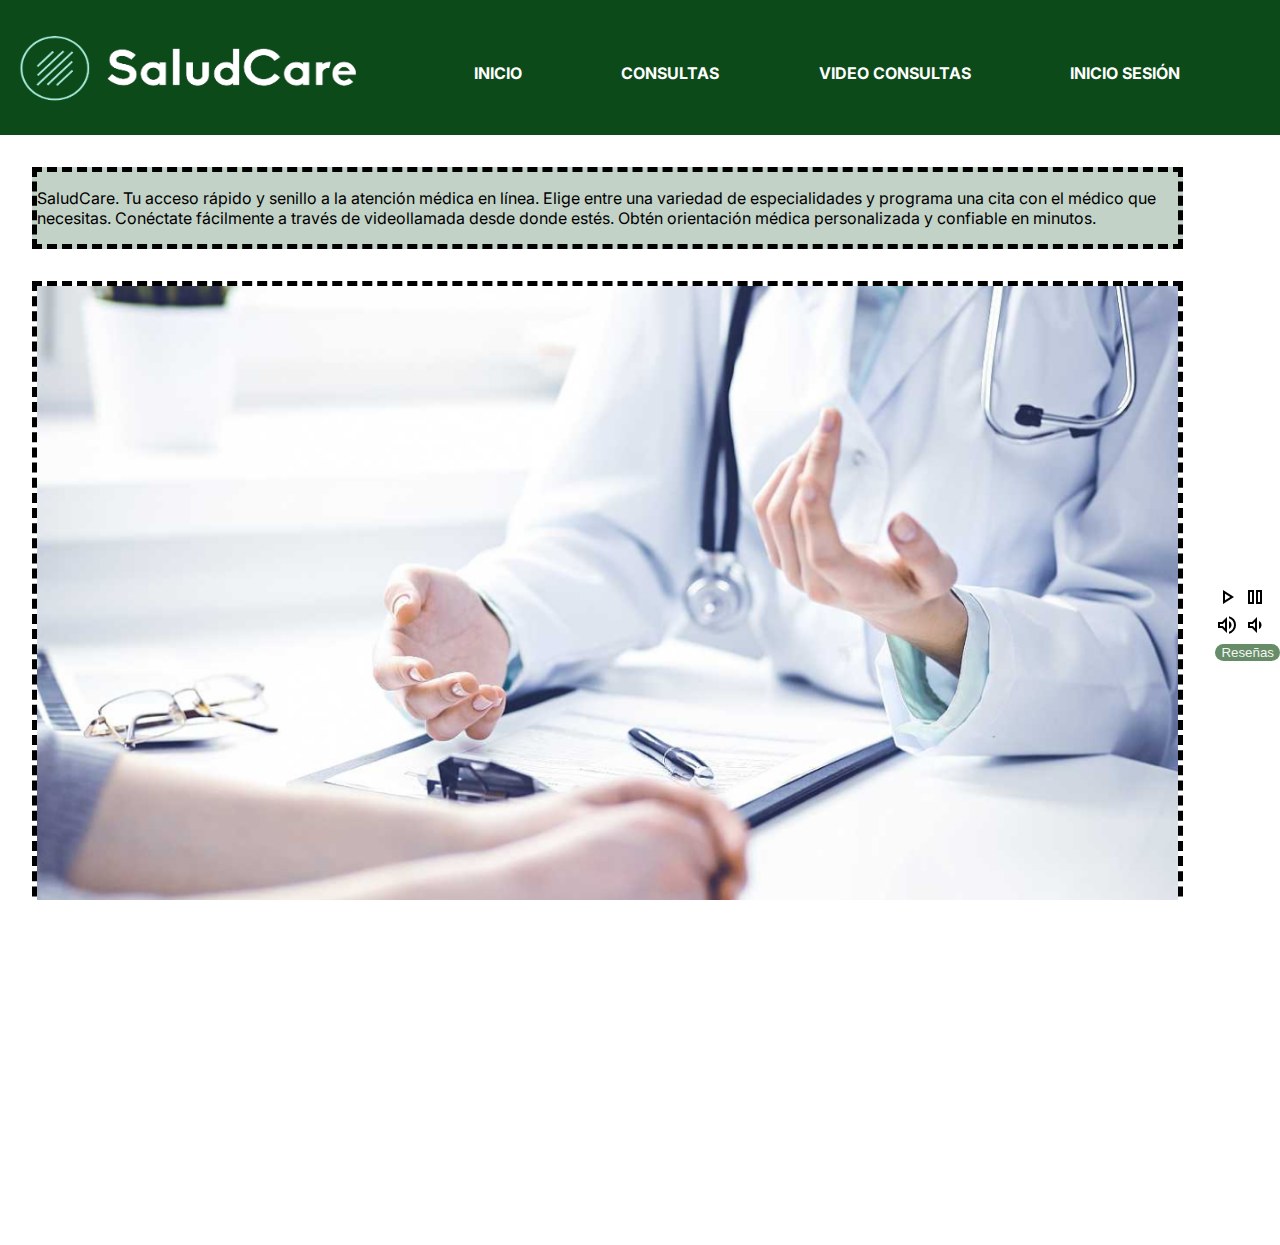
<file: index.html>
<!DOCTYPE html>
<html lang="es">

<head>
  <meta charset="UTF-8" />
  <meta name="viewport" content="width=device-width, initial-scale=1.0" />
  <title>SaludCare</title>
  <link rel="StyleSheet" href="scss/css/saludcare.css" type="text/css" />
  <link href="https://cdn.jsdelivr.net/npm/bootstrap@5.0.0/dist/css/bootstrap.min.css" rel="stylesheet"
    integrity="sha384-wEmeIV1mKuiNpC+IOBjI7aAzPcEZeedi5yW5f2yOq55WWLwNGmvvx4Um1vskeMj0" crossorigin="anonymous" />
  <link rel="website icon" type="png" href="img/logoSinLetras.png" />
</head>

<body>
  <div class="contenedor">
    <header class="cabecera">
      <a href="Index.html">
        <div class="logo">
          <img src="./img/logoTipoSaludCare.png" alt="Logo" />
        </div>
      </a>
      <div class="textoCabecera">
        <div class="inicio">
          <b><a href="Index.html">INICIO</a></b>
        </div>
        <div class="consultas">
          <b><a href="consultas.html">CONSULTAS</a></b>
        </div>
        <div class="videoconsulta">
          <b><a href="videoconsultas.html">VIDEO CONSULTAS</a></b>
        </div>
        <div class="sesion">
          <b><a href="login.html">INICIO SESIÓN</a></b>
        </div>
      </div>
    </header>

    <div class="contenido d-flex flex-column justify-content-center">
      <div class="container-fluid d-flex align-items-center responsive">
        <div class="container-sm d-flex align-items-center borde background">
          <div class="text-center m-3">
            <p>
              SaludCare. Tu acceso rápido y senillo a la atención médica en línea.
              Elige entre una variedad de especialidades y programa una cita con el médico que necesitas.
              Conéctate fácilmente a través de videollamada desde donde estés.
              Obtén orientación médica personalizada y confiable en minutos.
            </p>
          </div>
        </div>
        <div class="contenidoDcha borde">
          <img src="./img/imagenInicio.png" alt="Imagen Inicio" width="100%" />
        </div>
      </div>
      <div class="container-fluid d-flex justify-content-around m-3">
        <div class="reproductor d-flex-inline align-items-center">
          <audio id="player">
            <source src="mp3/AudioSaludCare.mp3" type="audio/mpeg" />
          </audio>
          <img src="img/play.svg" onClick="document.getElementById('player').
                    play() " />
          <img src="img/pause.svg" onClick="document.getElementById('player').
                    pause() " />
          <img src="img/volumeup.svg" onClick="document.getElementById('player').
                    volume+=O.l" />
          <img src="img/volumedown.svg" onClick="document.getElementById('player').
                    volume-=O.l" />
        </div>
        <div class="reseñas d-flex-inline align-items-center">
          <a href="reseñas.html"><button class="btn1">Reseñas</button></a>
        </div>
      </div>
    </div>

    <footer class="pie">
      <div class="container-fluid d-flex justify-content-around">
        <a href="politicas.html"><b>POLÍTICAS</b></a>
        <a href="accesibilidad.html"><b>ACCESIBILIDAD</b></a>
        <a href="protecciondatos.html"><b>PROTECCIÓN DE DATOS</b></a>
      </div>
    </footer>
  </div>
</body>

</html>
</file>
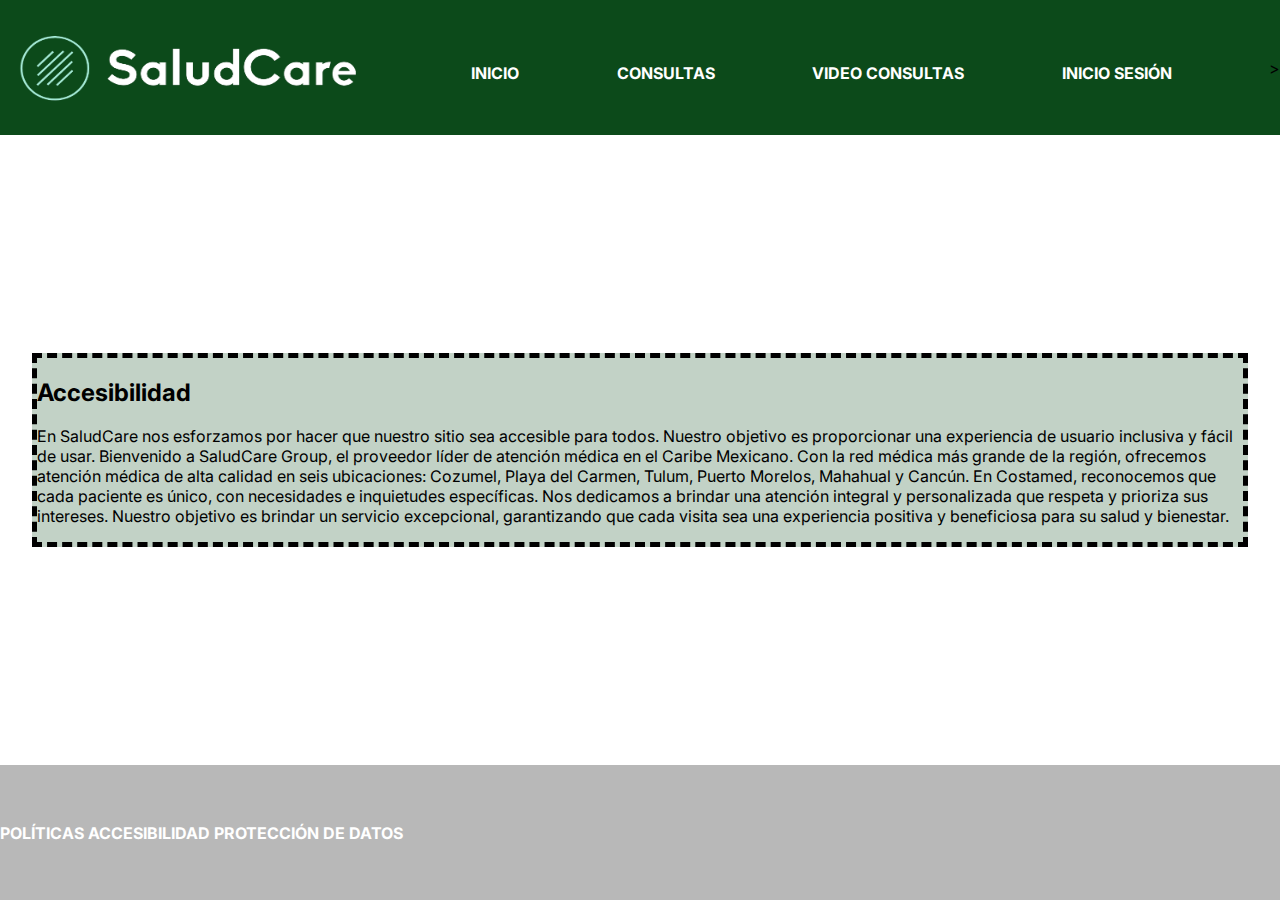
<file: accesibilidad.html>
<!DOCTYPE html>
<html lang="es">
<head>
  <meta charset="UTF-8" />
  <meta name="viewport" content="width=device-width, initial-scale=1.0" />
  <title>Accesibilidad en SaludCare</title>
  <link rel="StyleSheet" href="scss/css/saludcare.css" type="text/css" />
  <link href="https://cdn.jsdelivr.net/npm/bootstrap@5.0.0/dist/css/bootstrap.min.css" rel="stylesheet"
    integrity="sha384-wEmeIV1mKuiNpC+IOBjI7aAzPcEZeedi5yW5f2yOq55WWLwNGmvvx4Um1vskeMj0" crossorigin="anonymous" />
</head>

<body>
  <div class="contenedor">
    <header class="cabecera">
        <a href="index.html">
            <div class="logo">
              <img src="./img/logoTipoSaludCare.png" alt="Logo" />
            </div>
          </a>
          <div class="textoCabecera">
            <div class="inicio">
              <b><a href="Index.html">INICIO</a></b>
            </div>
            <div class="consultas">
              <b><a href="consultas.html">CONSULTAS</a></b>
            </div>
            <div class="videoconsulta">
              <b><a href="videoconsultas.html">VIDEO CONSULTAS</a></b>
            </div>
            <div class="sesion">
              <b><a href="login.html">INICIO SESIÓN</a></b>
            </div>
          </div>>
    </header>

    <div class="contenido d-flex flex-column justify-content-center">
      <div class="container-sm d-flex align-items-center borde background">
        <div class="text-center m-3">
          <h2>Accesibilidad</h2>
          <p>
            En SaludCare nos esforzamos por hacer que nuestro sitio sea accesible para todos. Nuestro objetivo es proporcionar una experiencia de usuario inclusiva y fácil de usar.
            Bienvenido a SaludCare Group, el proveedor líder de atención médica en el Caribe Mexicano. Con la red médica más grande de la región, ofrecemos atención médica de alta calidad en seis ubicaciones: Cozumel, Playa del Carmen, Tulum, Puerto Morelos, Mahahual y Cancún. En Costamed, reconocemos que cada paciente es único, con necesidades e inquietudes específicas. Nos dedicamos a brindar una atención integral y personalizada que respeta y prioriza sus intereses. Nuestro objetivo es brindar un servicio excepcional, garantizando que cada visita sea una experiencia positiva y beneficiosa para su salud y bienestar.
          </p>
          <!-- Agrega más contenido sobre la accesibilidad -->
        </div>
      </div>
    </div>

    <footer class="pie">
        <div class="container-fluid d-flex justify-content-around">
            <a href="politicas.html"><b>POLÍTICAS</b></a>
            <a href="accesibilidad.html"><b>ACCESIBILIDAD</b></a>
            <a href="protecciondatos.html"><b>PROTECCIÓN DE DATOS</b></a>
          </div>
        </footer>
  </div>
</body>
</html>
</file>
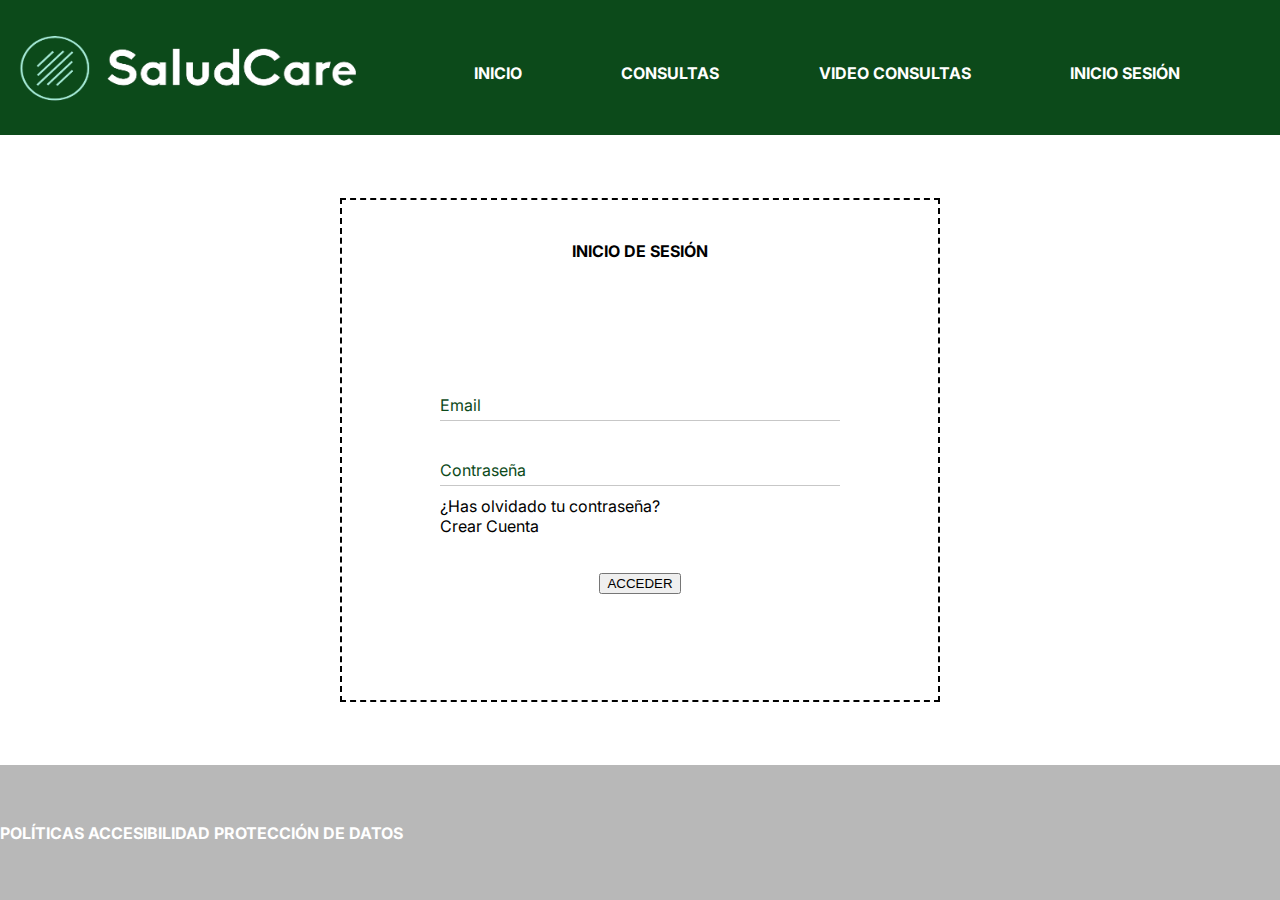
<file: login.html>
<!DOCTYPE html>
<html lang="es">

<head>
    <meta charset="UTF-8">
    <meta name="viewport" content="width=device-width, initial-scale=1.0">
    <title>SaludCare</title>
    <link rel="StyleSheet" href="scss/css/saludcare.css" type="text/css">
    <link href="https://cdn.jsdelivr.net/npm/bootstrap@5.0.0/dist/css/bootstrap.min.css" rel="stylesheet"
        integrity="sha384-wEmeIV1mKuiNpC+IOBjI7aAzPcEZeedi5yW5f2yOq55WWLwNGmvvx4Um1vskeMj0" crossorigin="anonymous">
    <link rel="website icon" type="png" href="img/logoSinLetras.png">
</head>

<body>
    <div class="contenedor">
        <header class="cabecera">
            <a href="Index.html">
                <div class="logo"><img src="./img/logoTipoSaludCare.png" alt="Logo"></div>
            </a>
            <div class="textoCabecera">
                <div class="inicio"><b><a href="Index.html">INICIO</a></b></div>
                <div class="consultas"><b><a href="consultas.html">CONSULTAS</a></b></div>
                <div class="videoconsulta"><b><a href="videoconsultas.html">VIDEO CONSULTAS</a></b></div>
                <div class="sesion"><b><a href="login.html">INICIO SESIÓN</a></b></div>
            </div>

        </header>

        <div class="contenido" style="height: 70%;">
            <div class="contenedorInicio">
                <h4>INICIO DE SESIÓN</h4>
                <form class="formulario">
                    <div class="login">
                        <div class="form">
                            <input type="text" required>
                            <label class="lbl"><span class="text">Email</span></label>
                        </div>
                        <div class="form">
                            <input type="password" required>
                            <label class="lbl"><span class="text">Contraseña</span></label>
                        </div>
                        <div class="form">
                            <div>
                                <a href="" style="text-decoration: none; color: black;">¿Has olvidado tu contraseña?</a>
                            </div>
                            <div>
                                <a href="registro.html" style="text-decoration: none; color: black;">Crear Cuenta</a>
                            </div>
                        </div>
                        <div class="acceso">
                            <button type="button"><a href="Index.html"
                                    style="text-decoration: none; color: black;">ACCEDER</a></button>
                        </div>
                    </div>
                </form>
            </div>
        </div>

        <footer class="pie">
            <div class="container-fluid d-flex justify-content-around">
                <a href="politicas.html"><b>POLÍTICAS</b></a>
                <a href="accesibilidad.html"><b>ACCESIBILIDAD</b></a>
                <a href="protecciondatos.html"><b>PROTECCIÓN DE DATOS</b></a>
              </div>
        </footer>
    </div>
</body>

</html>
</file>
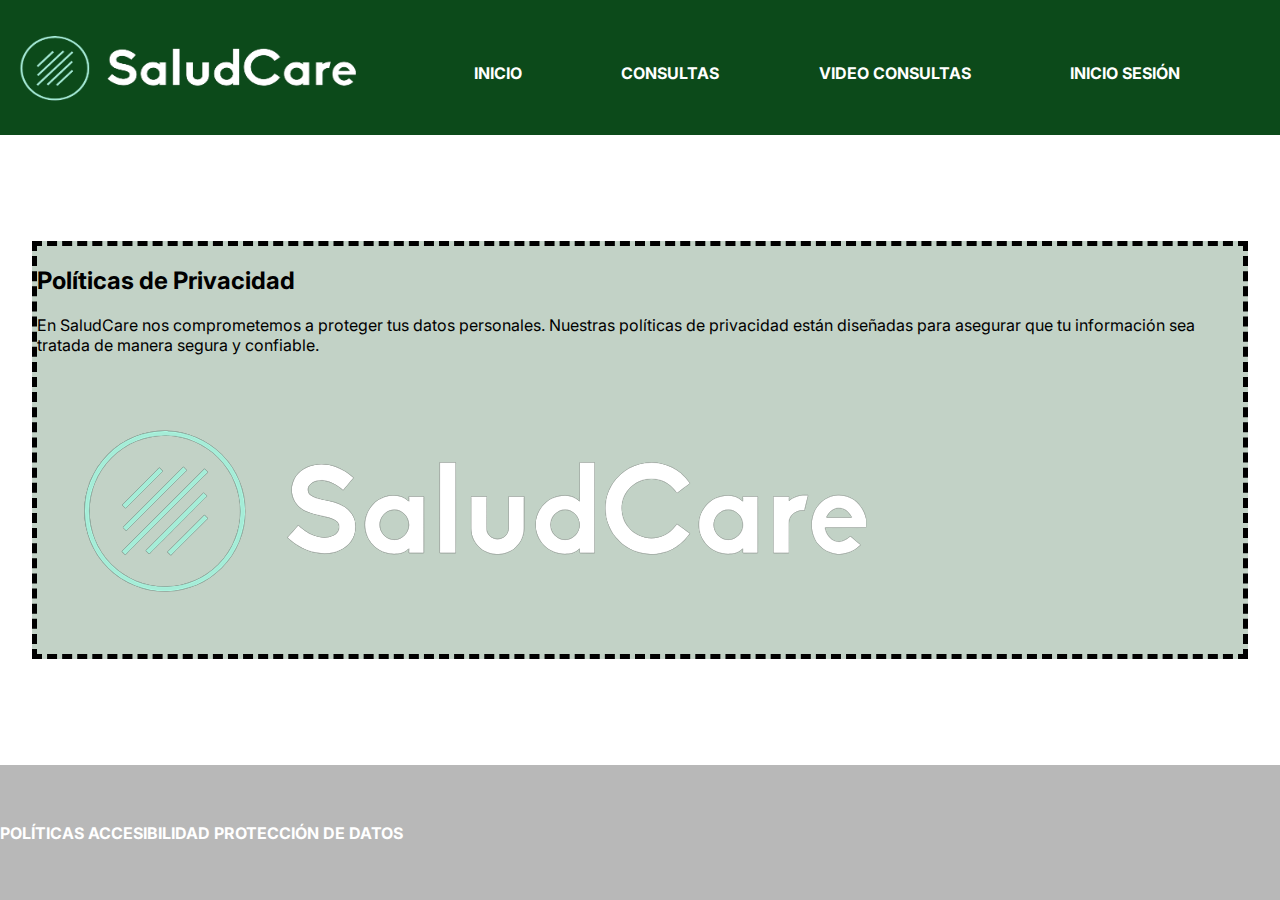
<file: politicas.html>
<!DOCTYPE html>
<html lang="es">
<head>
  <meta charset="UTF-8" />
  <meta name="viewport" content="width=device-width, initial-scale=1.0" />
  <title>Políticas de SaludCare</title>
  <link rel="StyleSheet" href="scss/css/saludcare.css" type="text/css" />
  <link href="https://cdn.jsdelivr.net/npm/bootstrap@5.0.0/dist/css/bootstrap.min.css" rel="stylesheet"
    integrity="sha384-wEmeIV1mKuiNpC+IOBjI7aAzPcEZeedi5yW5f2yOq55WWLwNGmvvx4Um1vskeMj0" crossorigin="anonymous" />
</head>

<body>
  <div class="contenedor">
    <header class="cabecera">
        <a href="index.html">
            <div class="logo">
              <img src="./img/logoTipoSaludCare.png" alt="Logo" />
            </div>
          </a>
          <div class="textoCabecera">
            <div class="inicio">
              <b><a href="Index.html">INICIO</a></b>
            </div>
            <div class="consultas">
              <b><a href="consultas.html">CONSULTAS</a></b>
            </div>
            <div class="videoconsulta">
              <b><a href="videoconsultas.html">VIDEO CONSULTAS</a></b>
            </div>
            <div class="sesion">
              <b><a href="login.html">INICIO SESIÓN</a></b>
            </div>
          </div>
    </header>

    <div class="contenido d-flex flex-column justify-content-center">
      <div class="container-sm d-flex align-items-center borde background">
        <div class="text-center m-3">
          <h2>Políticas de Privacidad</h2>
          <p>
            En SaludCare nos comprometemos a proteger tus datos personales. Nuestras políticas de privacidad están diseñadas para asegurar que tu información sea tratada de manera segura y confiable.
          </p>
          <img src="./img/logoTipoSaludCare.png" alt="Logo" />
        </div>
      </div>
    </div>

    <footer class="pie">
        <div class="container-fluid d-flex justify-content-around">
            <a href="politicas.html"><b>POLÍTICAS</b></a>
            <a href="accesibilidad.html"><b>ACCESIBILIDAD</b></a>
            <a href="protecciondatos.html"><b>PROTECCIÓN DE DATOS</b></a>
          </div>
    </footer>
  </div>
</body>
</html>
</file>
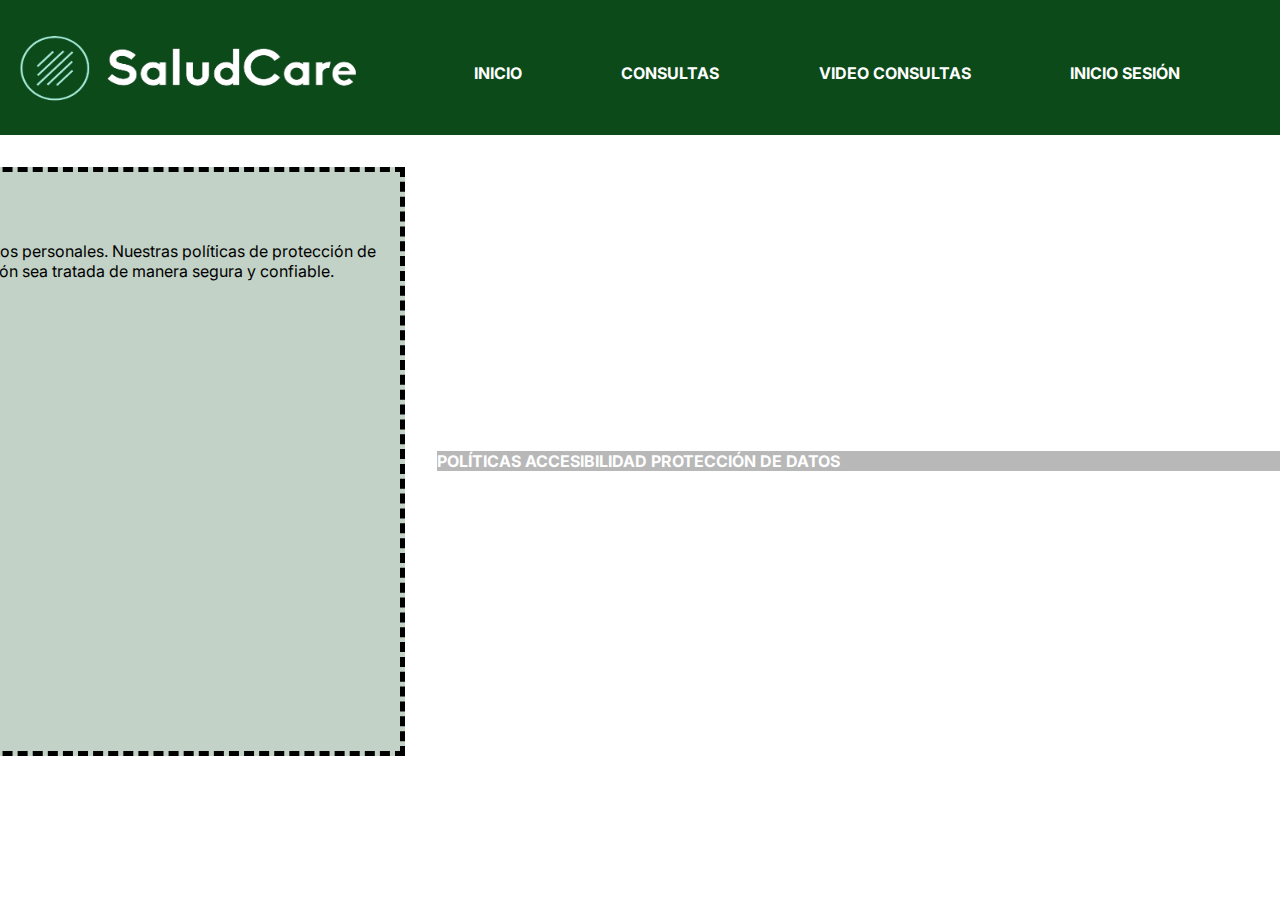
<file: protecciondatos.html>
<!DOCTYPE html>
<html lang="es">
<head>
  <meta charset="UTF-8" />
  <meta name="viewport" content="width=device-width, initial-scale=1.0" />
  <title>Protección de Datos en SaludCare</title>
  <link rel="StyleSheet" href="scss/css/saludcare.css" type="text/css" />
  <link href="https://cdn.jsdelivr.net/npm/bootstrap@5.0.0/dist/css/bootstrap.min.css" rel="stylesheet"
    integrity="sha384-wEmeIV1mKuiNpC+IOBjI7aAzPcEZeedi5yW5f2yOq55WWLwNGmvvx4Um1vskeMj0" crossorigin="anonymous" />
</head>

<body>
  <div class="contenedor">
    <header class="cabecera">
        <a href="index.html">
            <div class="logo">
              <img src="./img/logoTipoSaludCare.png" alt="Logo" />
            </div>
          </a>
          <div class="textoCabecera">
            <div class="inicio">
              <b><a href="Index.html">INICIO</a></b>
            </div>
            <div class="consultas">
              <b><a href="consultas.html">CONSULTAS</a></b>
            </div>
            <div class="videoconsulta">
              <b><a href="videoconsultas.html">VIDEO CONSULTAS</a></b>
            </div>
            <div class="sesion">
              <b><a href="login.html">INICIO SESIÓN</a></b>
            </div>
          </div>
    </header>

    <div class="contenido d-flex flex-column justify-content-center">
      <div class="container-sm d-flex align-items-center borde background">
        <div class="text-center m-3">
          <h2>Protección de Datos</h2>
          <p>
            En SaludCare nos comprometemos a proteger tus datos personales. Nuestras políticas de protección de datos están diseñadas para asegurar que tu información sea tratada de manera segura y confiable.
          </p>
          <div class="container-fluid d-flex justify-content-center m-3">
            <iframe width="800" height="450" src="https://www.youtube.com/embed/TT0IXwuajAE?si=3-cI7IyaFHePC0nL" title="Video Consulta" frameborder="0" allow="accelerometer; autoplay; clipboard-write; encrypted-media; gyroscope; picture-in-picture" allowfullscreen></iframe>
            </div>
      </div>
    </div>

    <footer class="pie">
        <div class="container-fluid d-flex justify-content-around">
            <a href="politicas.html"><b>POLÍTICAS</b></a>
            <a href="accesibilidad.html"><b>ACCESIBILIDAD</b></a>
            <a href="protecciondatos.html"><b>PROTECCIÓN DE DATOS</b></a>
          </div>
    </footer>
  </div>
</body>
</html>
</file>
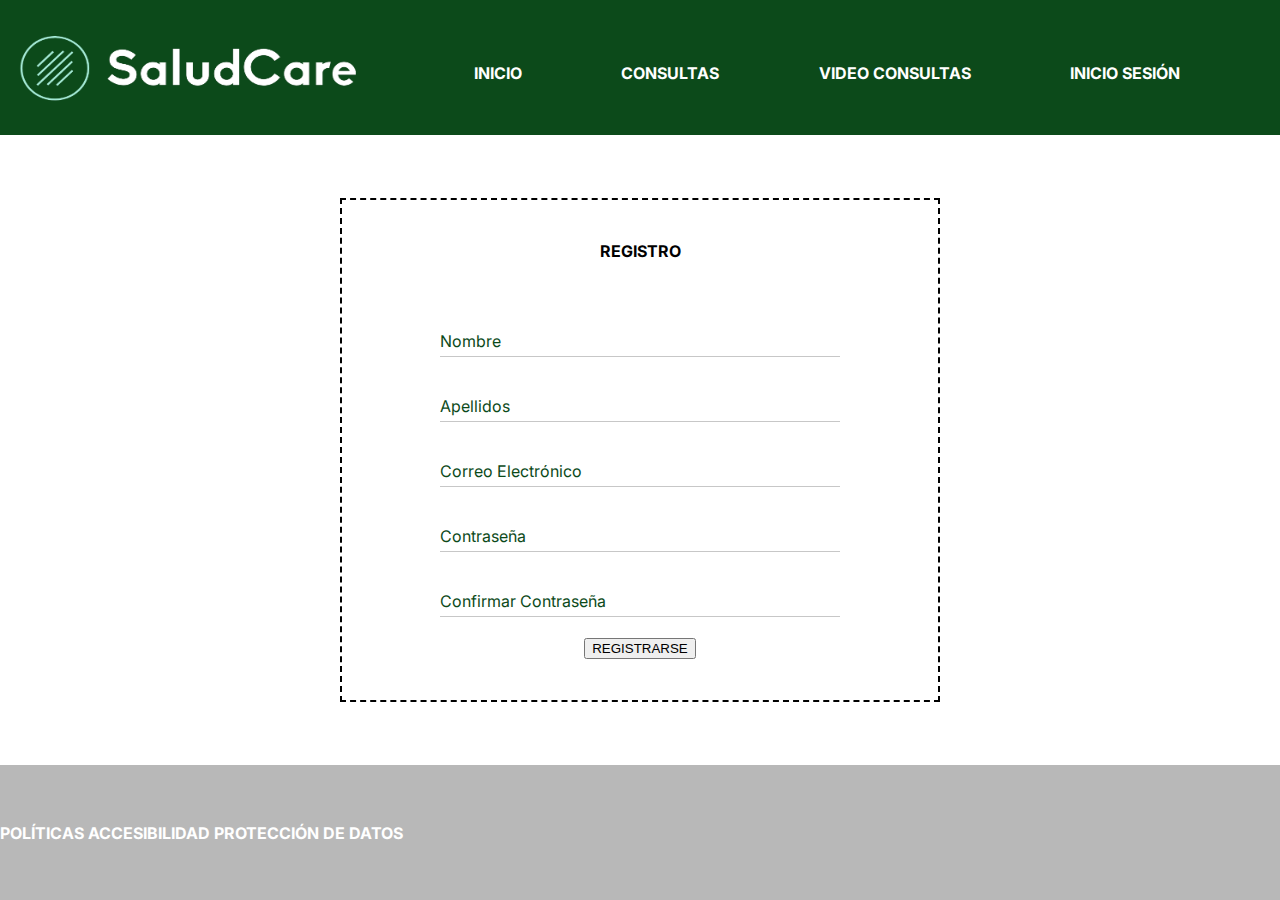
<file: registro.html>
<!DOCTYPE html>
<html lang="es">

<head>
    <meta charset="UTF-8">
    <meta name="viewport" content="width=device-width, initial-scale=1.0">
    <title>SaludCare</title>
    <link rel="StyleSheet" href="scss/css/saludcare.css" type="text/css">
    <link href="https://cdn.jsdelivr.net/npm/bootstrap@5.0.0/dist/css/bootstrap.min.css" rel="stylesheet"
        integrity="sha384-wEmeIV1mKuiNpC+IOBjI7aAzPcEZeedi5yW5f2yOq55WWLwNGmvvx4Um1vskeMj0" crossorigin="anonymous">
    <link rel="website icon" type="png" href="img/logoSinLetras.png">
</head>

<body>
    <div class="contenedor">
        <header class="cabecera">
            <a href="Index.html">
                <div class="logo"><img src="./img/logoTipoSaludCare.png" alt="Logo"></div>
            </a>
            <div class="textoCabecera">
                <div class="inicio"><b><a href="Index.html">INICIO</a></b></div>
                <div class="consultas"><b><a href="consultas.html">CONSULTAS</a></b></div>
                <div class="videoconsulta"><b><a href="videoconsultas.html">VIDEO CONSULTAS</a></b></div>
                <div class="sesion"><b><a href="login.html">INICIO SESIÓN</a></b></div>
            </div>

        </header>

        <div class="contenido" style="height: 70%;">
            <div class="contenedorInicio">
                <h4>REGISTRO</h4>
                <form class="formulario">
                    <div style="width: 100%; display: flex; align-items: center; flex-direction: column;">
                        <div class="form">
                            <input type="text" required>
                            <label class="lbl"><span class="text">Nombre</span></label>
                        </div>
                        <div class="form">
                            <input type="text" required>
                            <label class="lbl"><span class="text">Apellidos</span></label>
                        </div>
                        <div class="form">
                            <input type="email" required>
                            <label class="lbl"><span class="text">Correo Electrónico</span></label>
                        </div>
                        <div class="form">
                            <input type="password" required>
                            <label class="lbl"><span class="text">Contraseña</span></label>
                        </div>
                        <div class="form">
                            <input type="password" required>
                            <label class="lbl"><span class="text">Confirmar Contraseña</span></label>
                        </div>
                    </div>
                    <div class="acceso" style="display: flex;">
                        <button type="button"><a href="Index.html"
                                style="text-decoration: none; color: black;">REGISTRARSE</a></button>
                    </div>
                </form>
            </div>
        </div>

        <footer class="pie">
            <div class="container-fluid d-flex justify-content-around">
                <a href="politicas.html"><b>POLÍTICAS</b></a>
                <a href="accesibilidad.html"><b>ACCESIBILIDAD</b></a>
                <a href="protecciondatos.html"><b>PROTECCIÓN DE DATOS</b></a>
              </div>
        </footer>
    </div>
</body>

</html>
</file>
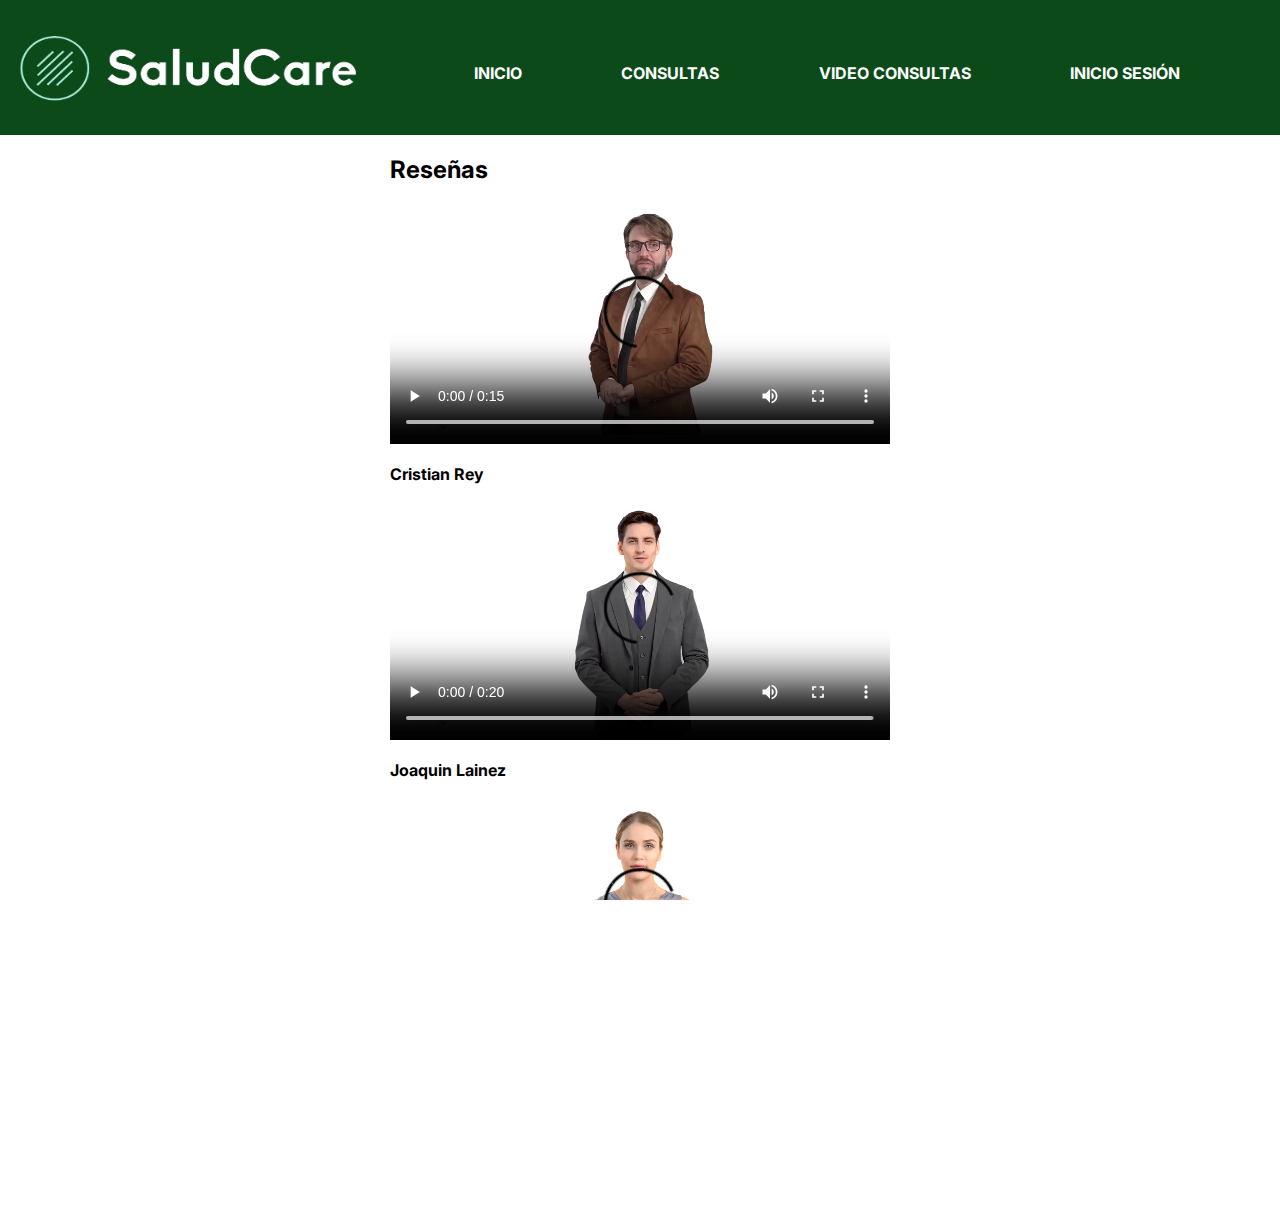
<file: reseñas.html>
<!DOCTYPE html>
<html lang="en">

<head>
    <meta charset="UTF-8">
    <meta name="viewport" content="width=device-width, initial-scale=1.0">
    <title>SaludCare</title>
    <link rel="stylesheet" href="scss/css/saludcare.css">
    <link href="https://cdn.jsdelivr.net/npm/bootstrap@5.0.0/dist/css/bootstrap.min.css" rel="stylesheet"
        integrity="sha384-wEmeIV1mKuiNpC+IOBjI7aAzPcEZeedi5yW5f2yOq55WWLwNGmvvx4Um1vskeMj0" crossorigin="anonymous">
    <link rel="website icon" type="png" href="img/logoSinLetras.png">
</head>

<body>
    <div class="contenedor">

        <header class="cabecera">
            <a href="Index.html">
                <div class="logo"><img src="./img/logoTipoSaludCare.png" alt="Logo"></div>
            </a>
            <div class="textoCabecera">
                <div class="inicio"><b><a href="Index.html">INICIO</a></b></div>
                <div class="consultas"><b><a href="consultas.html">CONSULTAS</a></b></div>
                <div class="videoconsulta"><b><a href="videoconsultas.html">VIDEO CONSULTAS</a></b></div>
                <div class="sesion"><b><a href="login.html">INICIO SESIÓN</a></b></div>
            </div>

        </header>

        <div class="contenido responsive">
            <div class="border border-3 rounded text-center m-3">
                <h2>Reseñas</h2>

                <div class="d-flex">
                    <div class="m-3">
                        <video width="500" height="240" controls>
                            <source src="mp4/reseña1.mp4" type="video/mp4" />
                        </video>
                        <p><b>Cristian Rey</b></p>
                    </div>

                    <div class="m-3">
                        <video width="500" height="240" controls>
                            <source src="mp4/reseña2.mp4" type="video/mp4" />
                        </video>
                        <p><b>Joaquin Lainez</b></p>
                    </div>
                    <div class="m-3">
                        <video width="500" height="240" controls>
                            <source src="mp4/reseña3.mp4" type="video/mp4" />
                        </video>
                        <p><b>Nerea Perez</b></p>
                    </div>
                </div>
            </div>
        </div>



        <footer class="pie">
            <div class="container-fluid d-flex justify-content-around">
                <a href="politicas.html"><b>POLÍTICAS</b></a>
                <a href="accesibilidad.html"><b>ACCESIBILIDAD</b></a>
                <a href="protecciondatos.html"><b>PROTECCIÓN DE DATOS</b></a>
              </div>
        </footer>

    </div>
</body>

</html>
</file>
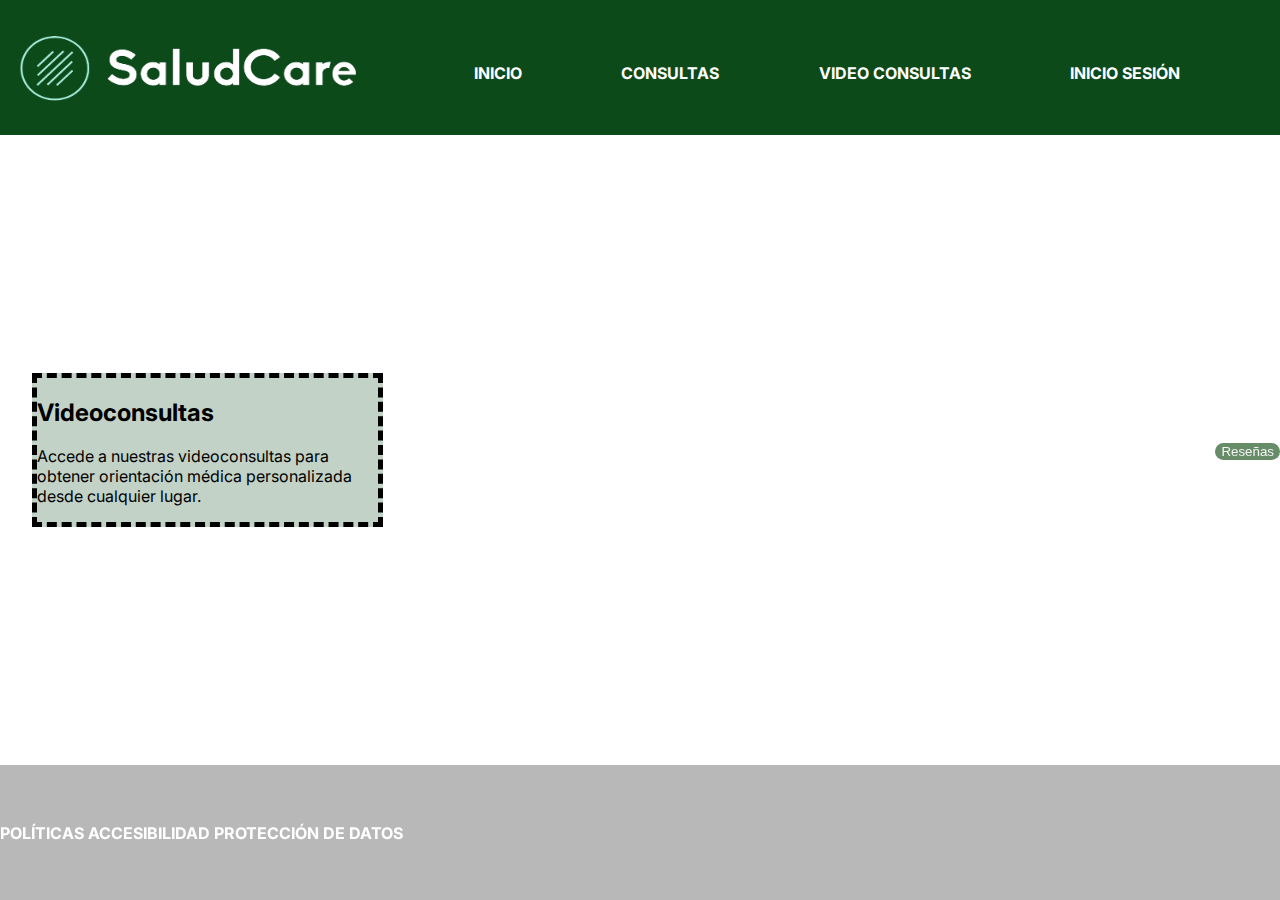
<file: videoconsultas.html>
<!DOCTYPE html>
<html lang="es">
<head>
  <meta charset="UTF-8" />
  <meta name="viewport" content="width=device-width, initial-scale=1.0" />
  <title>SaludCare - Videoconsultas</title>
  <link rel="StyleSheet" href="scss/css/saludcare.css" type="text/css" />
  <link href="https://cdn.jsdelivr.net/npm/bootstrap@5.0.0/dist/css/bootstrap.min.css" rel="stylesheet"
    integrity="sha384-wEmeIV1mKuiNpC+IOBjI7aAzPcEZeedi5yW5f2yOq55WWLwNGmvvx4Um1vskeMj0" crossorigin="anonymous" />
  <link rel="website icon" type="png" href="img/logoSinLetras.png" />
</head>

<body>
  <div class="contenedor">
    <header class="cabecera">
      <a href="Index.html">
        <div class="logo">
          <img src="./img/logoTipoSaludCare.png" alt="Logo" />
        </div>
      </a>
      <div class="textoCabecera">
        <div class="inicio">
          <b><a href="Index.html">INICIO</a></b>
        </div>
        <div class="consultas">
          <b><a href="consultas.html">CONSULTAS</a></b>
        </div>
        <div class="videoconsulta">
          <b><a href="videoconsultas.html">VIDEO CONSULTAS</a></b>
        </div>
        <div class="sesion">
          <b><a href="login.html">INICIO SESIÓN</a></b>
        </div>
      </div>
    </header>

    <div class="contenido d-flex flex-column justify-content-center">
      <div class="container-fluid d-flex align-items-center responsive">
        <div class="container-sm d-flex align-items-center borde background">
          <div class="text-center m-3">
            <h2>Videoconsultas</h2>
            <p>
              Accede a nuestras videoconsultas para obtener orientación médica personalizada desde cualquier lugar.
            </p>
          </div>
        </div>
      </div>

      <div class="container-fluid d-flex justify-content-center m-3">
        <iframe width="800" height="450" src="https://www.youtube.com/embed/OFYK3OS7T4E?si=9b33jjVlWFPh1Y1C" title="Video Consulta" frameborder="0" allow="accelerometer; autoplay; clipboard-write; encrypted-media; gyroscope; picture-in-picture" allowfullscreen></iframe>
      </div>

      <div class="container-fluid d-flex justify-content-around m-3">
        <div class="reseñas d-flex-inline align-items-center">
          <a href="reseñas.html"><button class="btn1">Reseñas</button></a>
        </div>
      </div>
    </div>

    <footer class="pie">
      <div class="container-fluid d-flex justify-content-around">
        <a href="politicas.html"><b>POLÍTICAS</b></a>
        <a href="accesibilidad.html"><b>ACCESIBILIDAD</b></a>
        <a href="protecciondatos.html"><b>PROTECCIÓN DE DATOS</b></a>
      </div>
    </footer>
  </div>
</body>

</html>
</file>
<file: scss/css/saludcare.css>
@import url("https://fonts.googleapis.com/css2?family=Inter:wght@100;200;300;400;500;600;700;800;900&display=swap");
.cabecera {
  background-color: #0c4a1a;
  min-height: 15%;
  min-width: 100%;
  display: flex;
  align-items: center;
}

.textoCabecera {
  color: #fff;
  display: flex;
  justify-content: space-evenly;
  flex: 1;
  align-items: center;
}

.inicio,
.consultas,
.videoconsulta,
.sesion {
  margin-top: 10px;
  margin-right: 10px;
}

.inicio a,
.consultas a,
.videoconsulta a,
.sesion a {
  text-decoration: none;
  color: #fff;
}

.inicio a:hover,
.consultas a:hover,
.videoconsulta a:hover,
.sesion a:hover {
  color: #000;
}

.logo {
  display: flex;
  width: 384px;
  height: 112px;
}

.logo img {
  width: 100%;
  height: 100%;
}

.logoPie {
  display: flex;
  margin-left: 10px;
  width: 100%;
  height: 129px;
}

.logoPie img {
  width: 100%;
  height: 100%;
}

.contenido {
  min-width: 100%;
  min-height: 70%;
  display: flex;
  align-items: center;
  justify-content: center;
}

.borde {
  border: 5px dashed #000;
  margin: 2rem;
}

.background {
  background: rgba(12, 74, 26, 0.2509803922);
}

.contenidoDcha {
  box-sizing: border-box;
  height: 100%;
}

.btn1 {
  background-color: rgba(32, 89, 34, 0.6862745098);
  color: whitesmoke;
  border-radius: 1rem;
  border: none;
  transition: background-color 0.3s;
}

.btn1:hover {
  background-color: #0c4a1a;
  transition: background-color 0.3s;
}

.pie {
  background-color: #b8b8b8;
  min-height: 15%;
  min-width: 100%;
  display: flex;
  align-items: center;
}

.pie img {
  filter: saturate(10);
}

.pie a {
  color: #fff;
  text-decoration: none;
}

.pie a:hover {
  color: #000;
}

.contenedorInicio {
  box-sizing: border-box;
  width: 80%;
  max-width: 600px;
  margin: 20px auto;
  height: 80%;
  border: 2px dashed #000;
  padding: 20px;
}

.contenedorInicio h4 {
  text-align: center;
}

.form {
  width: 100%;
  height: 55px;
  max-width: 400px;
  position: relative;
  overflow: hidden;
  margin: 5px;
}

.form input {
  width: 100%;
  height: 100%;
  background: none;
  color: #0c4a1a;
  padding-top: 15px;
  border: none;
  outline: 0px;
}

.form .lbl {
  position: absolute;
  bottom: 0;
  left: 0;
  width: 100%;
  height: 100%;
  pointer-events: none;
  border-bottom: 1px solid #c7c7c7;
}

.form .lbl:after {
  content: "";
  position: absolute;
  left: 0;
  bottom: -1px;
  width: 100%;
  height: 100%;
  border-bottom: 3px solid #0c4a1a;
  transform: translateX(-100%);
  transition: all 0.3s ease;
}

.text {
  position: absolute;
  bottom: 5px;
  left: 0;
  transition: all 0.3s ease;
  color: #0c4a1a;
}

.form input:focus + .lbl .text,
.form input:valid + .lbl .text {
  transform: translateY(-150%);
  font-size: 14px;
  color: #0c4a1a;
}

.form input:focus + .lbl:after {
  transform: translateX(0%);
}

.formulario {
  height: 70%;
  display: flex;
  flex-direction: column;
  align-items: center;
  justify-content: center;
  margin-top: 10%;
}

.acceso {
  margin-top: 1em;
}

.login {
  width: 100%;
  display: flex;
  flex-direction: column;
  align-items: center;
}

.izq {
  height: 80%;
  width: 50%;
  margin: 5%;
  display: flex;
  flex-direction: column;
  align-items: center;
  justify-content: space-evenly;
}

.cita {
  width: 80%;
}

.especialidad {
  width: 80%;
}

.especialidad label {
  width: 100%;
}

.dcha {
  height: 80%;
  width: 50%;
  margin: 5%;
  display: flex;
  flex-direction: column;
  align-items: center;
  justify-content: center;
}

.contenedorMedicos {
  border: 5px dashed #000;
  text-align: center;
}

.contenedorMedicos p {
  text-align: center;
  margin: 1rem;
}

.contenedorMedico {
  border: 5px dashed #000;
  display: flex;
  align-items: center;
  justify-content: center;
  margin: 2rem;
}

.doctor {
  margin: 2rem;
  display: flex;
  flex-direction: column;
  justify-content: center;
  align-items: center;
}

.button {
  margin: 1em;
}

@media only screen and (max-width: 950px) {
  .responsive {
    display: flex !important;
    flex-direction: column !important;
    height: auto !important;
  }
}
@media only screen and (max-width: 950px) {
  .cabecera {
    flex-direction: column;
    height: auto;
  }
  .cita,
  .especialidad,
  .button {
    margin: 1em;
  }
  .contenidoIzq p {
    height: auto;
  }
  .logoPie {
    display: none;
  }
  .textoPie {
    font-size: small;
  }
}
@media screen and (max-width: 450px) {
  #contenedorMedicos,
  #contenedorMedico {
    border: none;
  }
  .contenedorMedico img {
    display: none;
  }
  .contenedorMedicos {
    width: 50%;
  }
  #doctor {
    margin: 0;
  }
  .textoPie {
    font-size: 70%;
  }
  .logo {
    width: auto;
  }
}
html,
body {
  font-family: "Inter", sans-serif;
  height: 100%;
  width: 100%;
  margin: 0;
  overflow-x: hidden;
}

.contenedor {
  width: 100%;
  height: 100%;
}
</file>
